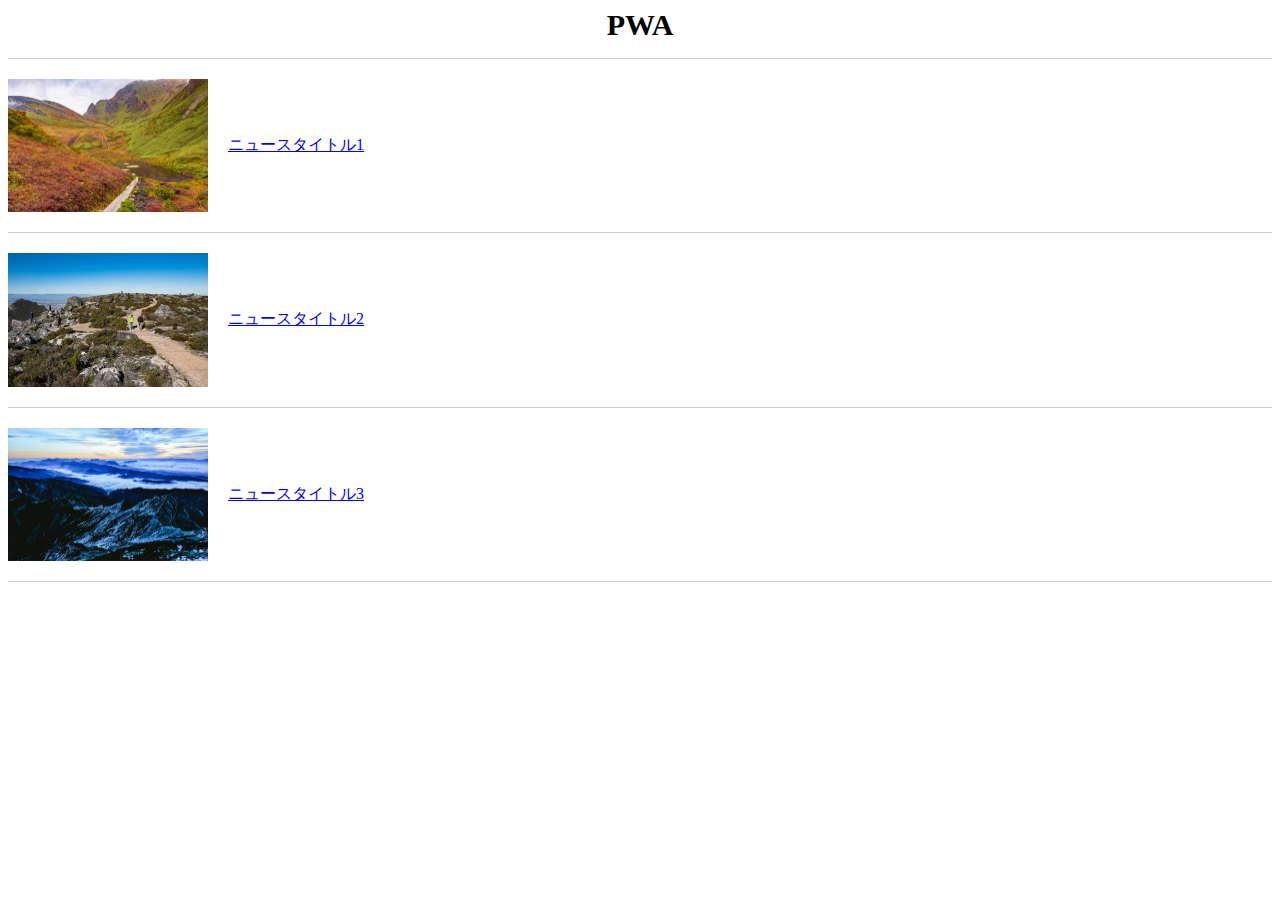
<file: index.html>
<!DOCTYPE html>
<html>
<head>
  <meta charset="utf-8">
  <meta name="viewport" content="width=device-width, initial-scale=1">
  <title>PWA Sample</title>
  <link rel="manifest" href="./manifest.json">
  <link rel="stylesheet" href="./css/style.css">
</head>
<body>
  <h1 class="main-title">PWA</h1>
  <ul class="news">
    <li class="news__item">
      <a href="./pages/a.html">
        <img src="./images/a.jpg" alt="" class="news__thumbnail">
        <span class="news__title">ニュースタイトル1</span>
      </a>
    </li>
    <li class="news__item">
      <a href="./pages/b.html">
        <img src="./images/b.jpg" alt="" class="news__thumbnail">
        <span class="news__title">ニュースタイトル2</span>
      </a>
    </li>
    <li class="news__item">
      <a href="./pages/c.html">
        <img src="./images/c.jpg" alt="" class="news__thumbnail">
        <span class="news__title">ニュースタイトル3</span>
      </a>
    </li>
  </ul>
  <script>
    if ('serviceWorker' in navigator) {
      navigator.serviceWorker.register('./sw.js').then(registration => {
        console.log('ServiceWorker registration successful.');
      }).catch(err => {
        console.log('ServiceWorker registration failed.');
      });
    }
  </script>
</body>
</html>
</file>
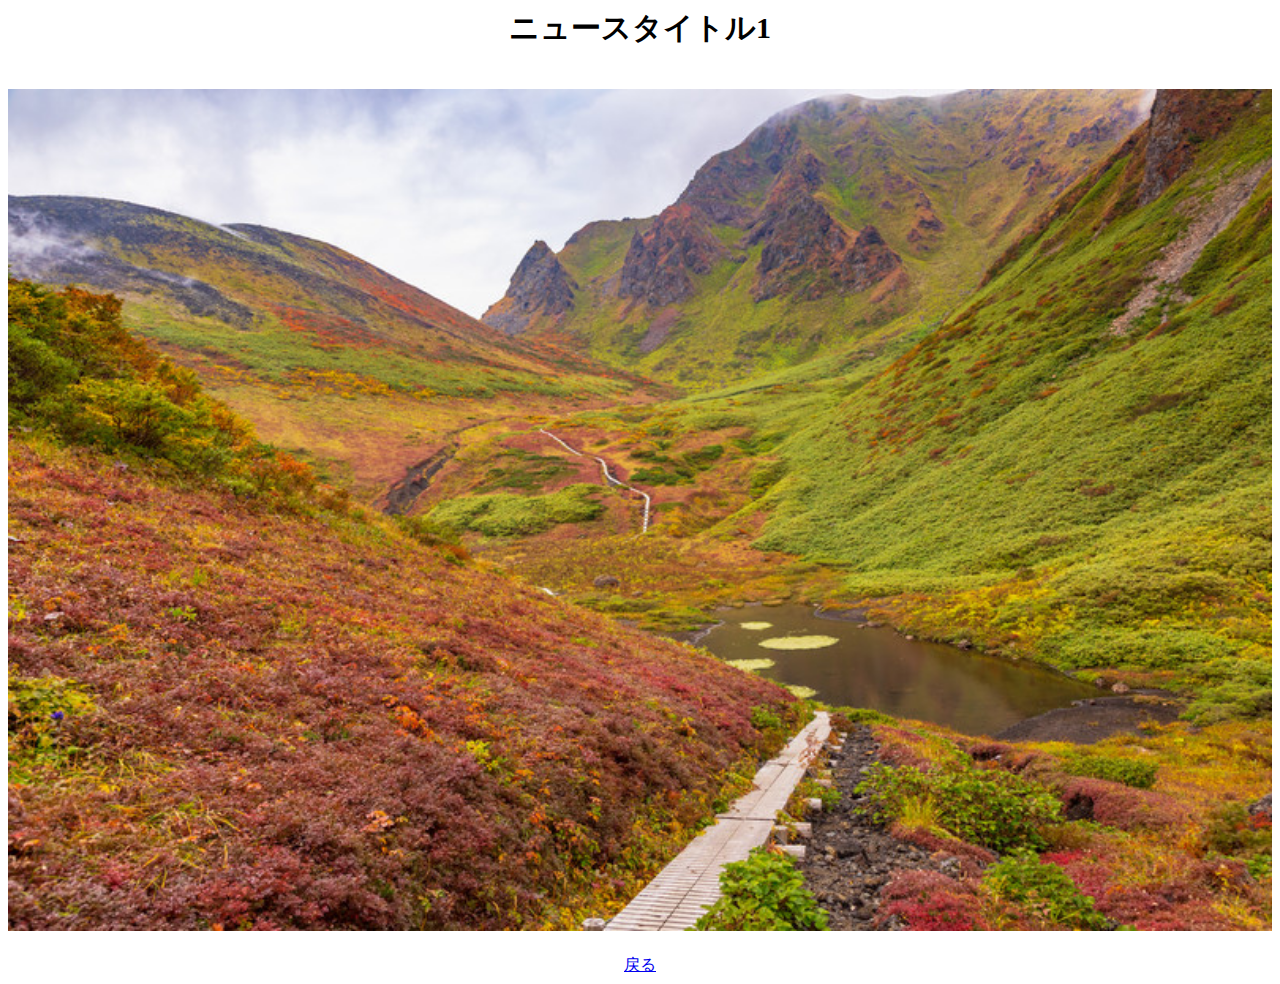
<file: pages/a.html>
<!DOCTYPE html>
<html>
<head>
	<meta charset="utf-8">
	<meta name="viewport" content="width=device-width, initial-scale=1">
	<title>PWA Sample</title>
	<link rel="manifest" href="../manifest.json">
	<link rel="stylesheet" href="../css/style.css">
</head>
<body>
	<h1 class="main-title">ニュースタイトル1</h1>
	<div class="main-image"><img src="../images/a.jpg" alt=""></div>
	<div class="back"><a href="../">戻る</a></div>
</body>
</html>
</file>
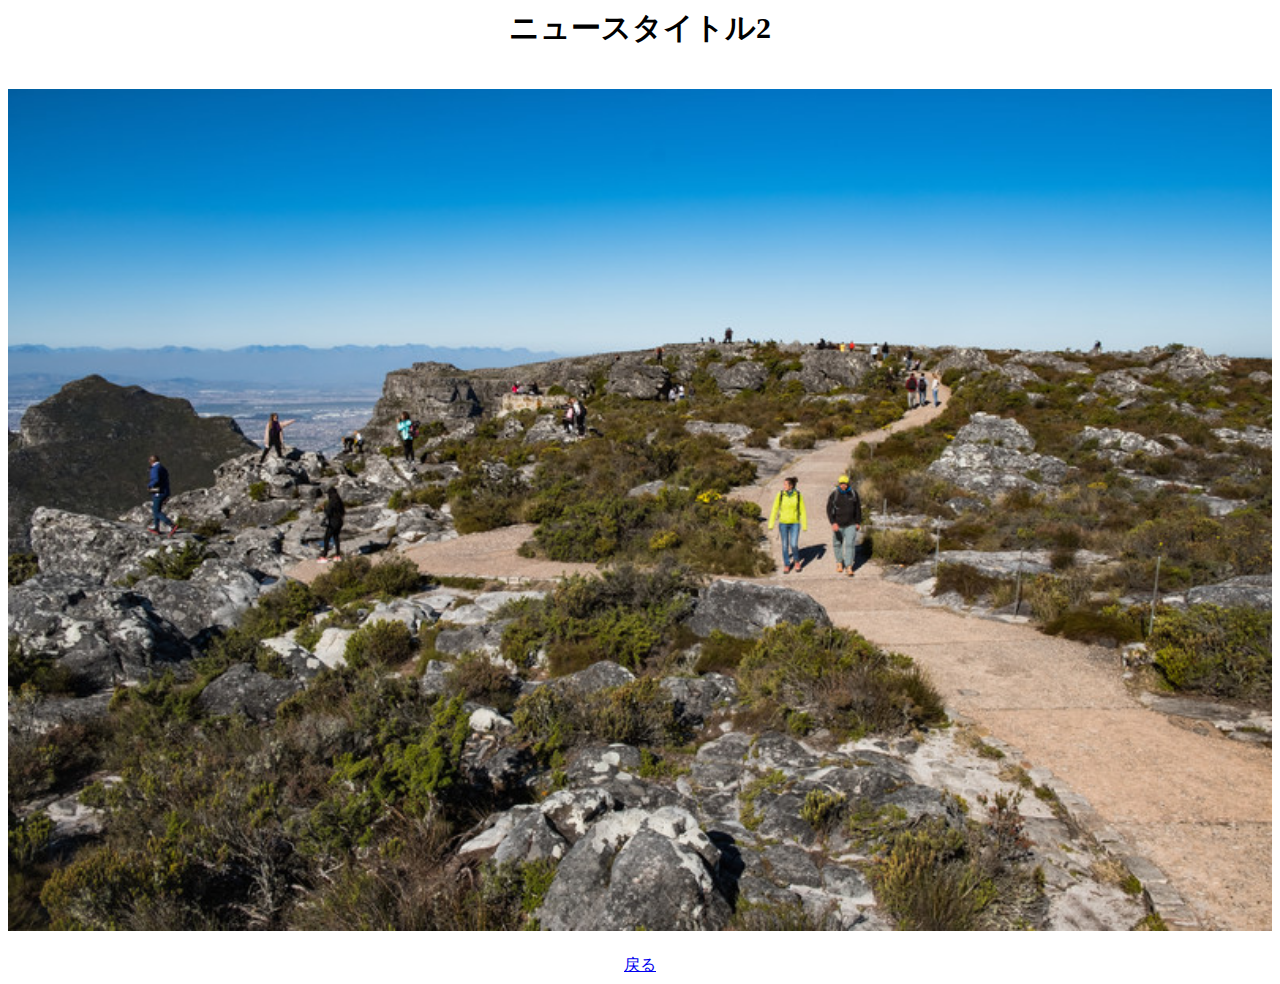
<file: pages/b.html>
<!DOCTYPE html>
<html>
<head>
	<meta charset="utf-8">
	<meta name="viewport" content="width=device-width, initial-scale=1">
	<title>PWA Sample</title>
	<link rel="manifest" href="../manifest.json">
	<link rel="stylesheet" href="../css/style.css">
</head>
<body>
	<h1 class="main-title">ニュースタイトル2</h1>
	<div class="main-image"><img src="../images/b.jpg" alt=""></div>
	<div class="back"><a href="../">戻る</a></div>
</body>
</html>
</file>
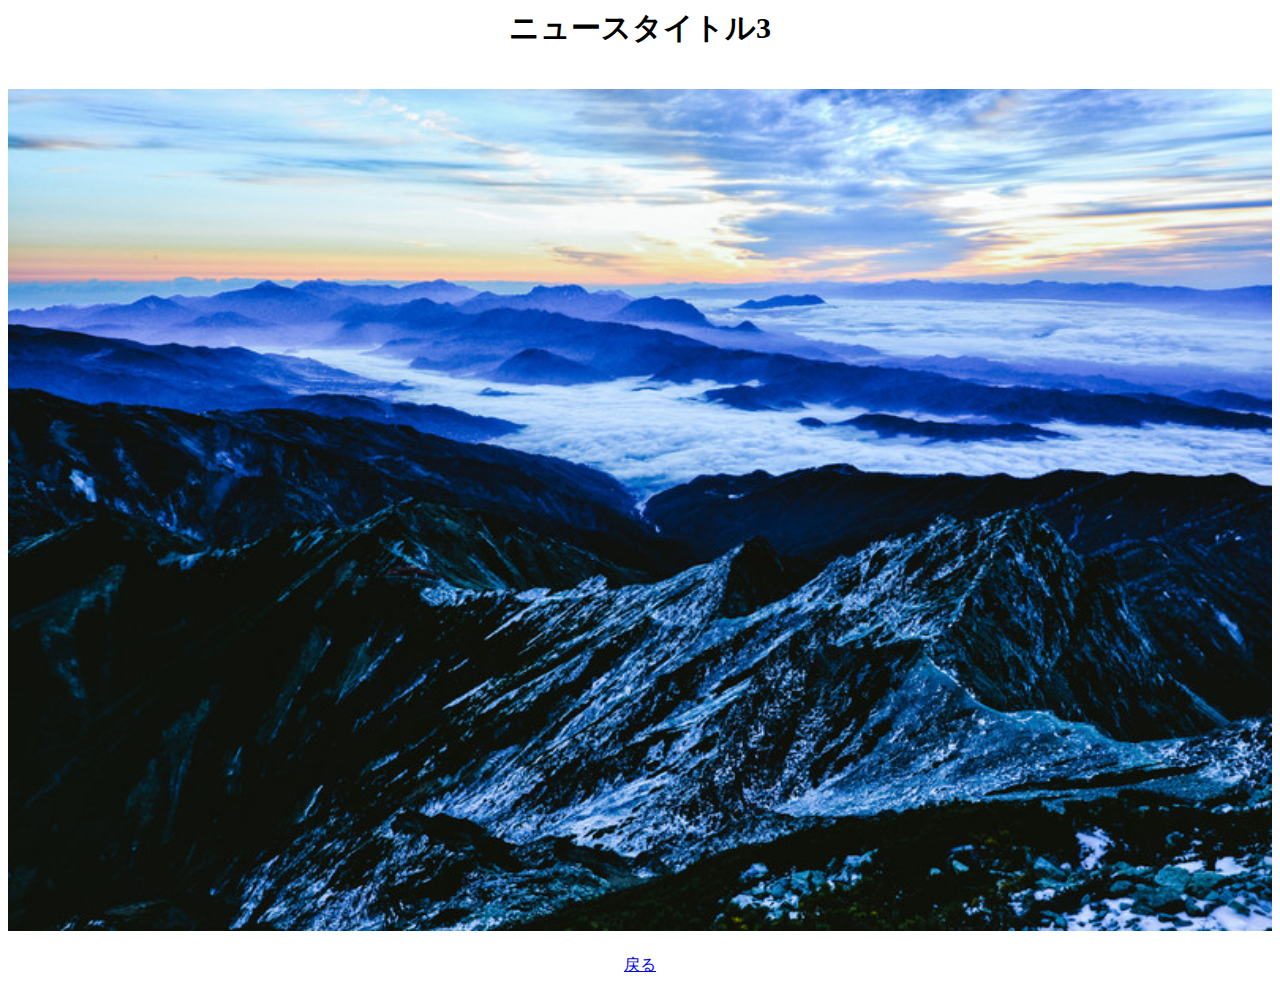
<file: pages/c.html>
<!DOCTYPE html>
<html>
<head>
  <meta charset="utf-8">
  <meta name="viewport" content="width=device-width, initial-scale=1">
  <title>PWA Sample</title>
  <link rel="manifest" href="../manifest.json">
  <link rel="stylesheet" href="../css/style.css">
</head>
<body>
  <h1 class="main-title">ニュースタイトル3</h1>
  <div class="main-image"><img src="../images/c.jpg" alt=""></div>
  <div class="back"><a href="../">戻る</a></div>
</body>
</html>
</file>
<file: css/style.css>
@charset "utf-8";

.main-title {
	text-align: center;
	font-size: 30px;
	font-weight: bold;
	margin: 0 auto;
}

.news {
	list-style-type: none;
	border-top: 1px solid #ccc;
	padding: 0;
}

.news__item {
	border-bottom: 1px solid #ccc;
}

.news__title {
	display: block;
	width: 100%;
	margin-left: 20px;
}

.news__thumbnail {
	max-width: 200px;
	min-width: 100px;
	width: 100%;
	height: auto;
}

.news>li>a {
	padding: 20px 0;
	display: flex;
	align-items: center;
}

.main-image {
	text-align: center;
	margin-top: 40px;
}

.main-image > img {
	width: 100%;
	height: auto;
}

.back {
	display: flex;
	justify-content: center;
	margin: 20px auto 0;
}
</file>
